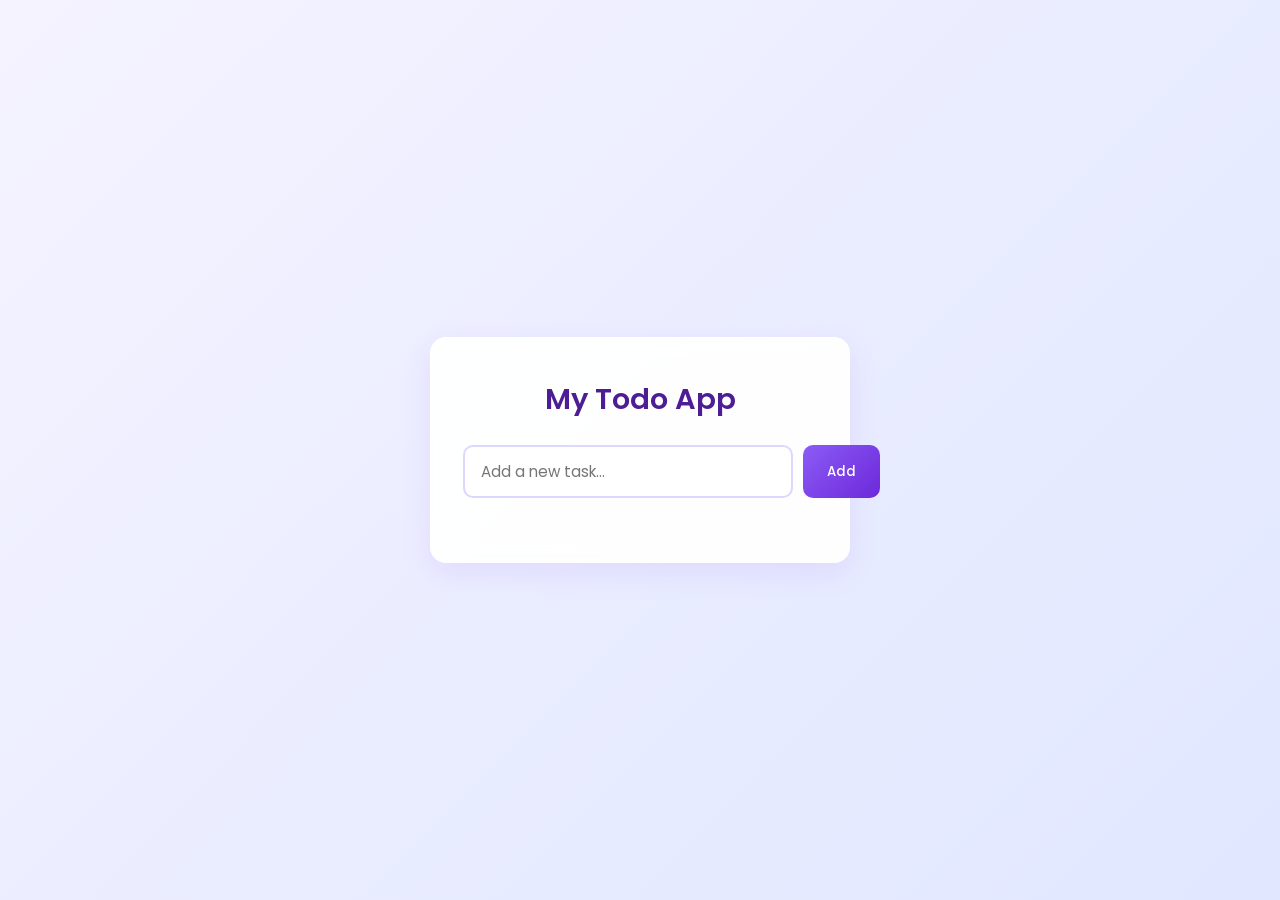
<file: todo_app/index.html>
<!DOCTYPE html>
<html lang="en">
<head>
    <meta charset="UTF-8">
    <meta name="viewport" content="width=device-width, initial-scale=1.0">
    <title>Todo App</title>
    <link rel="stylesheet" href="style.css">
</head>
<body>
    <div class="todo-container">
        <h1>My Todo App</h1>
        <form id="todo-form">
            <input type="text" id="todo-input" placeholder="Add a new task..." required>
            <button type="submit">Add</button>
        </form>
        <ul id="todo-list"></ul>
    </div>
    <script src="app.js"></script>
</body>
</html>
</file>
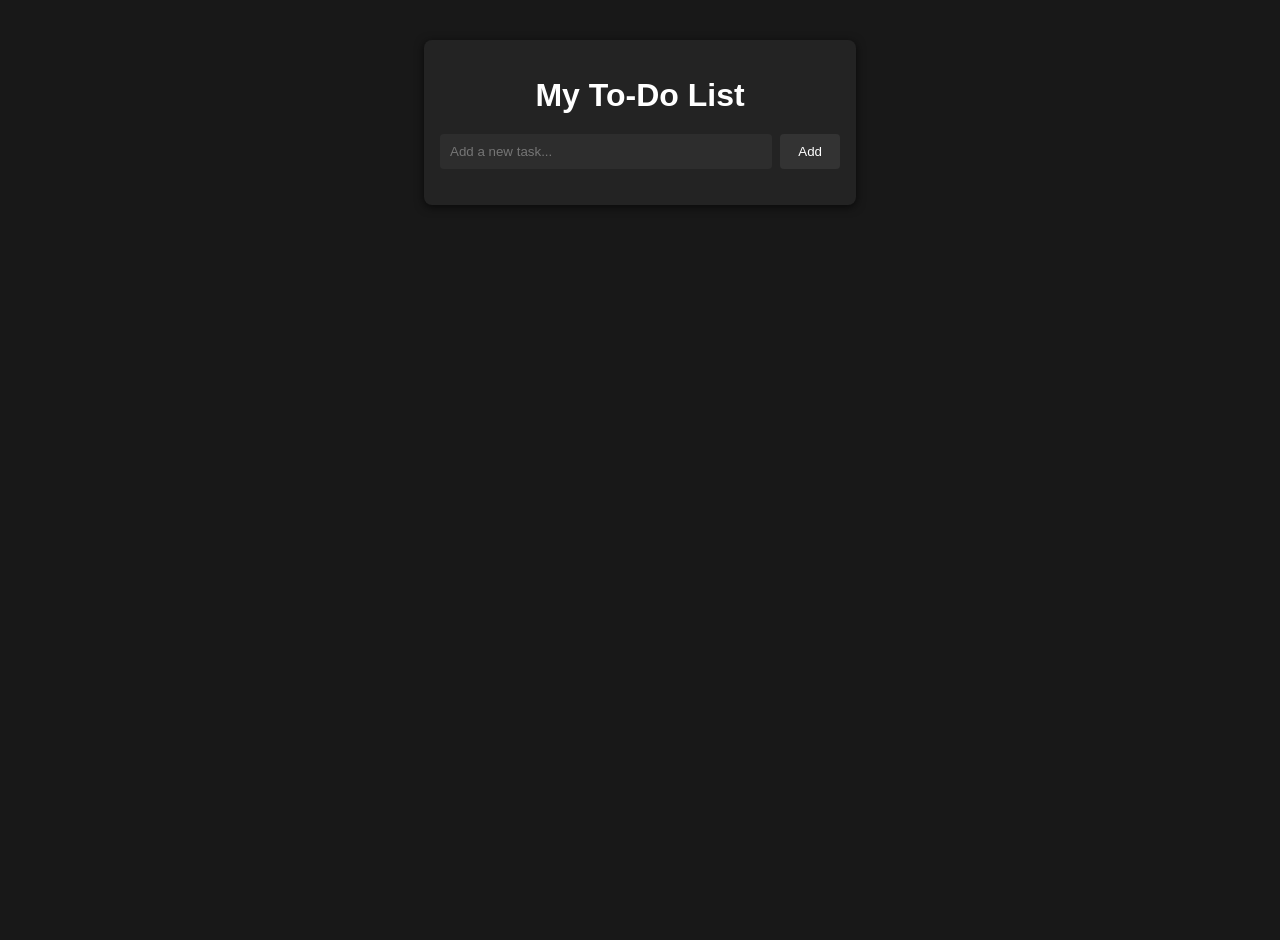
<file: voice_agents/index.html>
<!DOCTYPE html>
<html lang="en">
<head>
    <meta charset="UTF-8">
    <meta name="viewport" content="width=device-width, initial-scale=1.0">
    <title>Black Themed To-Do App</title>
    <link rel="stylesheet" href="style.css">
</head>
<body>
    <div class="container">
        <h1>My To-Do List</h1>
        <form class="todo-input" id="todoForm">
            <input type="text" id="taskInput" placeholder="Add a new task...">
            <button type="submit">Add</button>
        </form>
        <ul id="taskList"></ul>
    </div>
    <script src="script.js"></script>
</body>
</html>
</file>
<file: todo_app/style.css>
/* Modern Google Font */
@import url('https://fonts.googleapis.com/css2?family=Poppins:wght@300;400;500;600&display=swap');

* {
    margin: 0;
    padding: 0;
    box-sizing: border-box;
    font-family: 'Poppins', sans-serif;
}

body {
    background: linear-gradient(135deg, #f5f3ff 0%, #e0e7ff 100%);
    display: flex;
    justify-content: center;
    align-items: center;
    min-height: 100vh;
    padding: 20px;
}

.todo-container {
    background: rgba(255, 255, 255, 0.95);
    padding: 2.5rem 2rem;
    border-radius: 16px;
    box-shadow: 0 10px 30px rgba(124, 58, 237, 0.1);
    width: 100%;
    max-width: 420px;
    backdrop-filter: blur(10px);
    border: 1px solid rgba(255, 255, 255, 0.5);
}

h1 {
    text-align: center;
    color: #4c1d95;
    font-weight: 600;
    font-size: 1.8rem;
    margin-bottom: 1.5rem;
}

form {
    display: flex;
    gap: 10px;
    margin-bottom: 1.5rem;
}

#todo-input {
    flex: 1;
    padding: 0.8rem 1rem;
    border: 2px solid #ddd6fe;
    border-radius: 10px;
    outline: none;
    font-size: 0.95rem;
    transition: all 0.3s ease;
}

#todo-input:focus {
    border-color: #8b5cf6;
    box-shadow: 0 0 0 3px rgba(139, 92, 246, 0.15);
}

button[type="submit"] {
    padding: 0.8rem 1.5rem;
    border: none;
    background: linear-gradient(135deg, #8b5cf6 0%, #6d28d9 100%);
    color: white;
    font-weight: 500;
    cursor: pointer;
    border-radius: 10px;
    transition: transform 0.2s, opacity 0.2s;
}

button[type="submit"]:hover {
    opacity: 0.95;
    transform: translateY(-1px);
}

button[type="submit"]:active {
    transform: translateY(1px);
}

ul {
    list-style: none;
    display: flex;
    flex-direction: column;
    gap: 10px;
    max-height: 350px;
    overflow-y: auto;
    padding-right: 4px;
}

/* Scrollbar Styling */
ul::-webkit-scrollbar {
    width: 5px;
}
ul::-webkit-scrollbar-thumb {
    background-color: #ddd6fe;
    border-radius: 10px;
}

li {
    display: flex;
    justify-content: space-between;
    align-items: center;
    padding: 1rem;
    background: #fdfcff;
    border: 1px solid #ede9fe;
    border-radius: 10px;
    transition: all 0.2s ease;
}

li:hover {
    transform: translateY(-2px);
    box-shadow: 0 4px 12px rgba(124, 58, 237, 0.05);
}

li.completed {
    background: #f5f3ff;
    opacity: 0.7;
}

li.completed span {
    text-decoration: line-through;
    color: #a78bfa;
}

li span {
    color: #1e1b4b;
    font-weight: 400;
    font-size: 0.95rem;
    flex-grow: 1;
    word-break: break-all;
    padding-right: 10px;
}

.btn-group {
    display: flex;
    gap: 6px;
}

.btn-group button {
    border: none;
    border-radius: 8px;
    padding: 6px 12px;
    font-size: 0.8rem;
    font-weight: 500;
    cursor: pointer;
    transition: all 0.2s ease;
}

.edit-btn {
    background-color: #f3e8ff;
    color: #6d28d9;
}

.edit-btn:hover {
    background-color: #ddd6fe;
}

.delete-btn {
    background-color: #fef2f2;
    color: #ef4444;
}

.delete-btn:hover {
    background-color: #fee2e2;
}
</file>
<file: voice_agents/style.css>
body { background: #181818; color: #fff; font-family: Arial, sans-serif; margin: 0; min-height: 100vh; }
.container { max-width: 400px; margin: 40px auto; padding: 16px; background: #232323; border-radius: 8px; box-shadow: 0 2px 10px #000a; }
h1 { text-align: center; margin-bottom: 20px; }
.todo-input { display: flex; gap: 8px; margin-bottom: 20px; }
#taskInput { flex: 1; padding: 10px; border-radius: 4px; border: none; background: #2d2d2d; color: #fff; }
button { padding: 10px 18px; background: #333; color: #fff; border: none; border-radius: 4px; cursor: pointer; transition: background 0.2s; }
button:hover { background: #444; }
#taskList { list-style: none; padding: 0; margin: 0; }
#taskList li { background: #1a1a1a; margin-bottom: 10px; padding: 12px; border-radius: 4px; display: flex; justify-content: space-between; align-items: center; gap: 12px; transition: background 0.2s; }
#taskList li span { overflow-wrap: anywhere; }
#taskList li.completed { text-decoration: line-through; color: #ccc; background: #282828; }
.delete-btn { background: #e74c3c; border: none; color: #fff; border-radius: 4px; padding: 6px 10px; cursor: pointer; transition: background 0.2s; }
.delete-btn:hover { background: #c0392b; }
</file>
